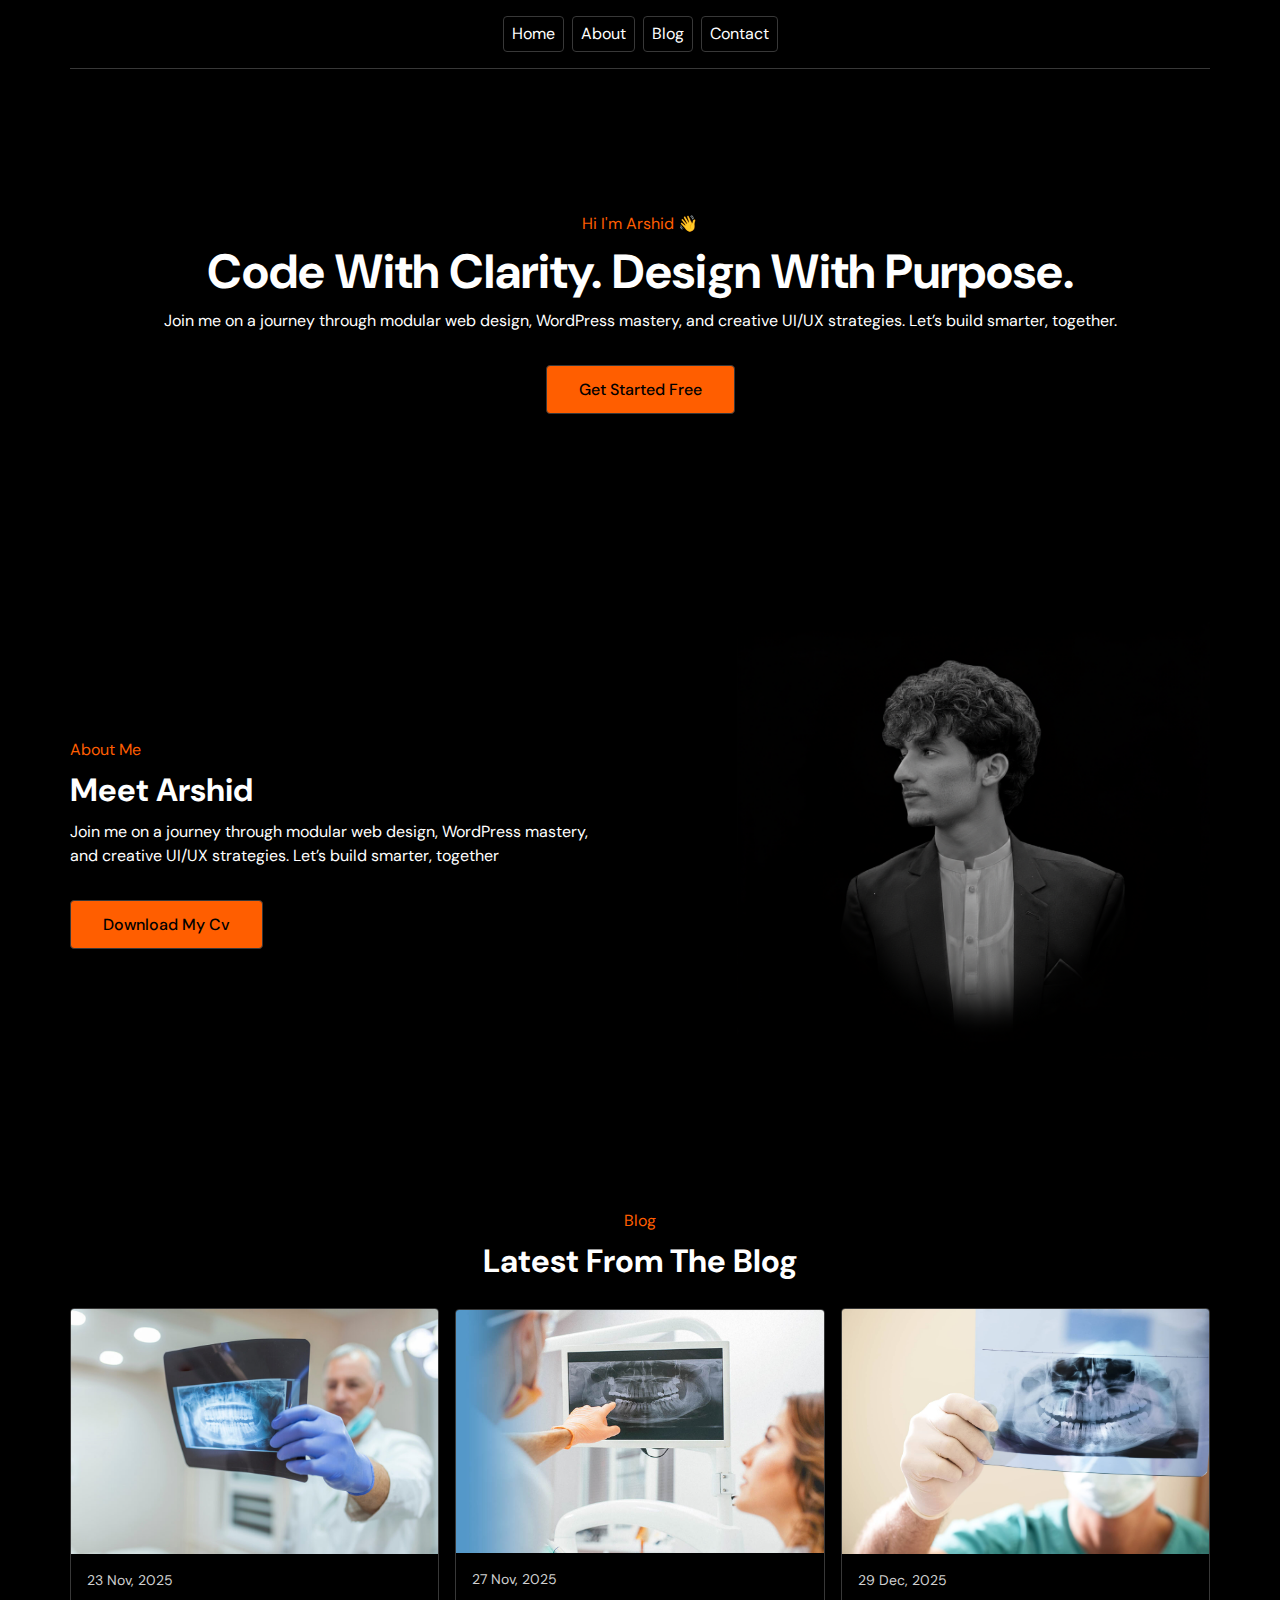
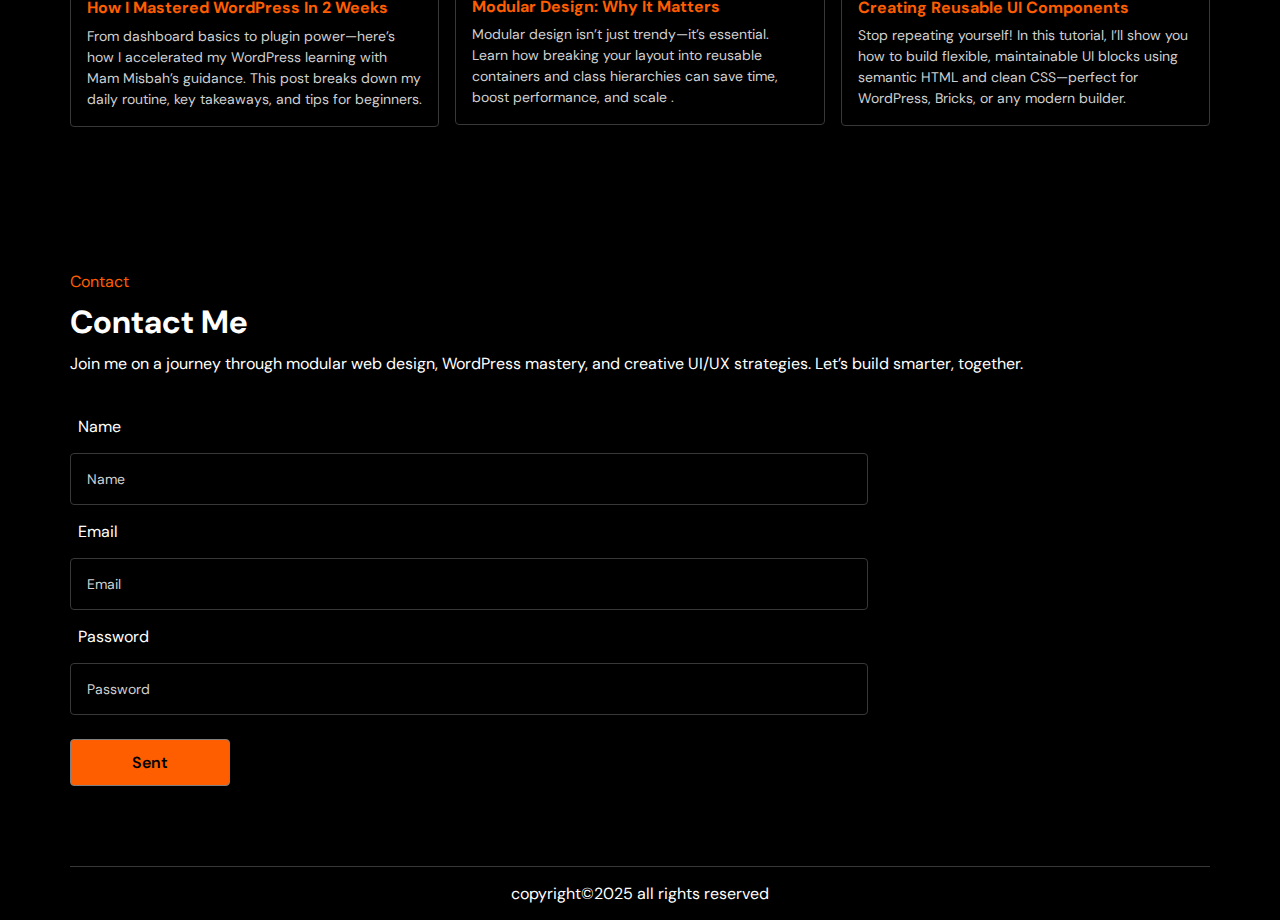
<file: index.html>
<!DOCTYPE html>
<html lang="en">
  <head>
    <meta charset="UTF-8" />
    <meta name="viewport" content="width=device-width, initial-scale=1.0" />
    <title>Code with Clarity. Design with Purpose.</title>
    <link rel="stylesheet" href="styles.css" />
    <link rel="preconnect" href="https://fonts.googleapis.com" />
    <link rel="preconnect" href="https://fonts.gstatic.com" crossorigin />
    <link
      href="https://fonts.googleapis.com/css2?family=DM+Sans:ital,opsz,wght@0,9..40,100..1000;1,9..40,100..1000&family=JetBrains+Mono:ital,wght@0,100..800;1,100..800&display=swap"
      rel="stylesheet"
    />
  </head>

  <body>
    <main>
      <div class="parent">
        <header class="header">
          <ul>
            <li><a href="#home">home</a></li>
            <li><a href="#about">about</a></li>
            <li><a href="#blog">blog</a></li>
            <li><a href="#contact">contact</a></li>
          </ul>
        </header>

        <div id="home" class="hero">
          <h4>hi I'm Arshid 👋</h4>
          <h1>Code with Clarity. Design with Purpose.</h1>
          <p class="herodesc">
            Join me on a journey through modular web design, WordPress mastery,
            and creative UI/UX strategies. Let’s build smarter, together.
          </p>
          <a class="btn-1" href="index.html"> get started free</a>
        </div>

        <div id="about" class="about">
          <div class="left">
            <h4>about me</h4>
            <h2>Meet Arshid</h2>
            <p class="herodesc">
              Join me on a journey through modular web design, WordPress
              mastery, and creative UI/UX strategies. Let’s build smarter,
              together
            </p>
            <a class="btn-1" href="index.html"> download my cv</a>
          </div>
          <div class="right">
            <img class="admin" src="imgs/arshid.png" alt="arshid" />
          </div>
        </div>

        <div id="blog" class="blog">
          <h4>blog</h4>
          <h2 class="titleforblog">Latest from the Blog</h2>

          <div class="postgrid">
            <div class="postloop">
              <img
                src="/imgs/dentistas_espana-1024x684.jpg"
                alt=""
                class="postimg"
              />
              <div class="postinfo">
                <p>23 Nov, 2025</p>
                <h2>How I Mastered WordPress in 2 Weeks</h2>
                <p>
                  From dashboard basics to plugin power—here’s how I accelerated
                  my WordPress learning with Mam Misbah’s guidance. This post
                  breaks down my daily routine, key takeaways, and tips for
                  beginners.
                </p>
              </div>
            </div>

            <div class="postloop">
              <img
                src="imgs/Radiologia-odontoiatrica.jpg"
                alt=""
                class="postimg"
              />
              <div class="postinfo">
                <p>27 Nov, 2025</p>
                <h2>Modular Design: Why It Matters</h2>
                <p>
                  Modular design isn’t just trendy—it’s essential. Learn how
                  breaking your layout into reusable containers and class
                  hierarchies can save time, boost performance, and scale .
                </p>
              </div>
            </div>

            <div class="postloop">
              <img
                src="/imgs/dreamstime_m_18272533.jpg"
                alt=""
                class="postimg"
              />
              <div class="postinfo">
                <p>29 Dec, 2025</p>
                <h2>Creating Reusable UI Components</h2>
                <p>
                  Stop repeating yourself! In this tutorial, I’ll show you how
                  to build flexible, maintainable UI blocks using semantic HTML
                  and clean CSS—perfect for WordPress, Bricks, or any modern
                  builder.
                </p>
              </div>
            </div>
          </div>
        </div>


                <div class="contact" id="contact">
                     <h4>contact</h4>
          <h2>Contact Me</h2>
          <p >
            Join me on a journey through modular web design, WordPress mastery,
            and creative UI/UX strategies. Let’s build smarter, together.
          </p>

                    <form class="mainform" action="">

                        <label for="name">Name</label>
                        <input type="text" name="name" placeholder="name" id="name">
                        <label for="email">Email</label>
                        <input type="email" name="Email" placeholder="Email" id="email" required >
                        <label for="password">password</label>
                        <input type="password" name="password" placeholder="password" id="password" required minlength="6" >
                        <input  id="submitbtn" type="submit" value="sent">



                    </form>

                </div>


                <footer class="footer"> copyright&copy;2025 all rights reserved </footer>












      </div>
    </main>
  </body>
</html>
</file>
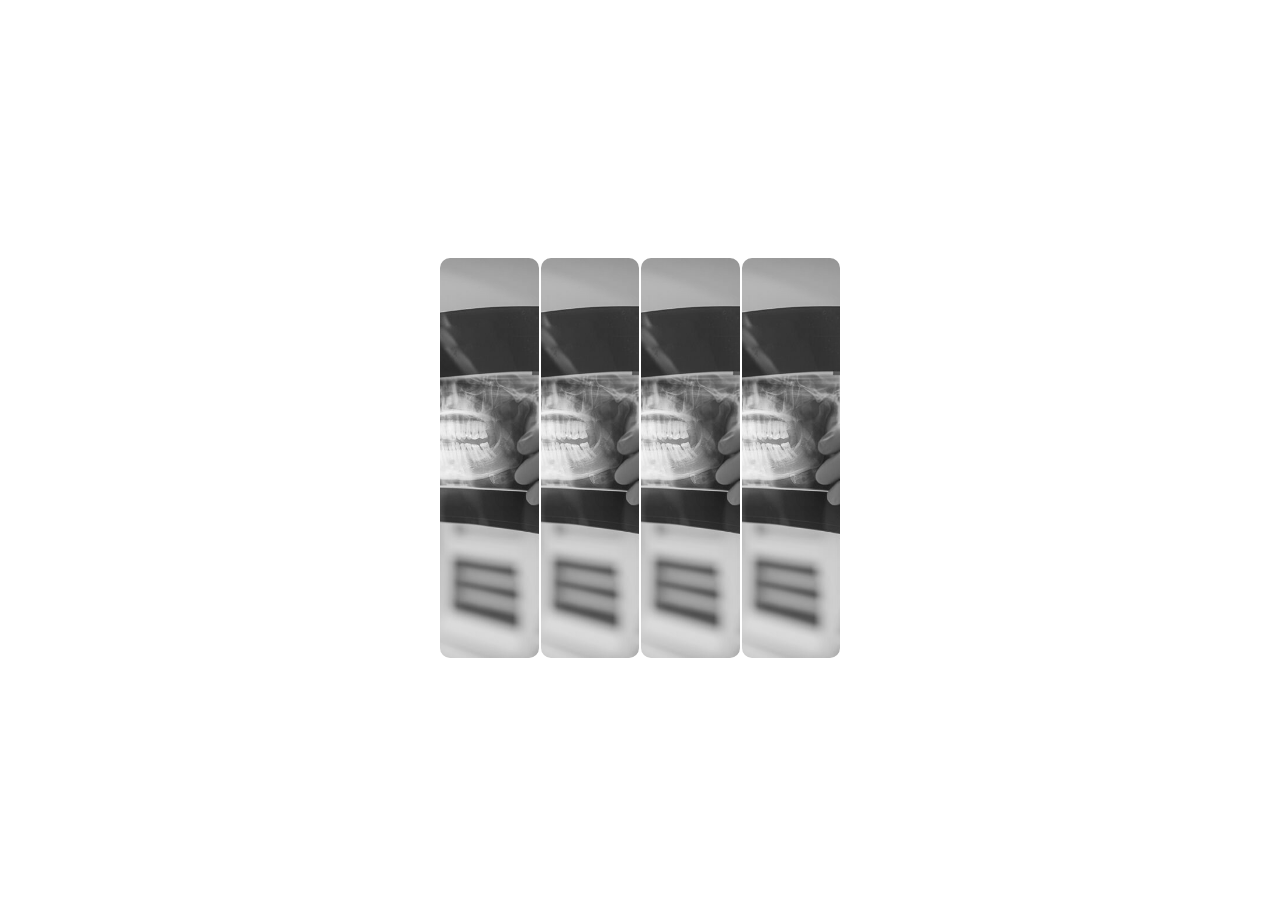
<file: hover.html>
<!DOCTYPE html>
<html lang="en">
  <head>
    <meta charset="UTF-8" />
    <meta name="viewport" content="width=device-width, initial-scale=1.0" />
    <title>Document</title>
    <style>
      .gallery {
        display: flex;
        height: 100vh;
        align-items: center;
        justify-content: center;
      }

      .wrapper {
        height: 400px;
        width: 400px;
        display: flex;
        gap: 2px;
      }

      .anime-card {
        height: 100%;
        width: 100%;
        flex: 1;
        cursor: pointer;
         transition: all 0.4s ease-in-out ;

      }

      .anime-card img {
        height: 100%;
        width: 100%;
        object-fit: cover;
        border-radius: 10px;
        filter: grayscale(1);
        transition: 0.5s ease-in-out ;
      }

      .no1{

        animation: widthis 0.5s ease-out 0s normal;
        animation-fill-mode:backwards;
        
        
      }

      @keyframes widthis {

        from{
            
            flex:4;
        }

        to {
            
            flex:1;
            
        }



      }






.anime-card:hover{


    flex:4;
   
}


.anime-card:hover img {
    filter: grayscale(0);
}






    </style>
  </head>
  <body>

    <div class="gallery">
    <div class="wrapper">
      <div class="anime-card no1">
        <img src="imgs/dentistas_espana-1024x684.jpg" alt="" />
      </div>
      <div class="anime-card">
        <img src="imgs/dentistas_espana-1024x684.jpg" alt="" />
      </div>
      <div class="anime-card">
        <img src="imgs/dentistas_espana-1024x684.jpg" alt="" />
      </div>
      <div class="anime-card">
        <img src="imgs/dentistas_espana-1024x684.jpg" alt="" />
      </div>
    </div>
    </div>
  </body>
</html>
</file>
<file: styles.css>
* {

    padding: 0;
    margin: 0;
    box-sizing: border-box;
}

:root {

    --black: #000000;
    --black-2: #0c0c0c;
    --white: #FFFFFF;
    --white-2: #d0d0d0;
    --brand: #ff5e00;

    --grey: #161515;
    --font: font-family: "DM Sans", sans-serif;
    --border: 1px solid #383838;
    --border-radius: 4px;
    --padding: 4rem 0rem;
    --padding-xl: 8rem 0rem;
    --padding-desktop: 6rem 0rem;
    --gap: 1rem;
    --gap-2: 20px;


    --h1: 3rem;
    --h1-tablet: 2.5rem;
    --h1-mob: 2rem;
    --h2: 2rem;
    --h3: 1.5rem;
    --h4: 1rem;
    --bold: 700;
    --semi-bold: 600;
    --medium: 500;




    --body-text: 1rem;
    --line-heigth-1: 90%;
    --line-height-2: 150%;



}



body {
    font-family: "DM Sans", sans-serif;
    background: #000;
    overflow-x: hidden;
}

main {

    background: var(--black);
    font-family: var(--font);
    width: 100%;
    margin: auto;


}


.parent {

    background: var(--black);
    font-family: var(--font);
    width: 100%;
    margin: auto;
    color: var(--white);
    background: var(--black);
    display: flex;
    flex-direction: column;
    gap: var(--gap);

    justify-content: center;
    align-items: center;




}


h1,
h2,
h3 {
    font-weight: var(--bold);
    text-transform: capitalize;
    line-height: var(--line-heigth-1);


}

h1 {
    font-size: var(--h1-mob);
}

h2 {
    font-size: var(--h2);
}

p {

    font-size: var(--body-text);
    line-height: var(--line-height-2);
}

h4 {
    font-weight: 400;
    font-size: 1rem;
    color: var(--brand);
    text-transform: capitalize;

}


.header {
    display: flex;
    flex-direction: row;
    padding: 1rem 0.5rem;
    justify-content: center;
    align-items: center;
    border-bottom: var(--border);
    width: 100%;

}

ul,
li {
    display: flex;
    flex-direction: row;
    list-style-type: none;
    gap: 0.5rem;
}

header a {
    display: inline-block;
    text-decoration: none;
    color: var(--white);
    padding: 0.4rem 0.5rem;
    background: #000;
    border: var(--border);
    border-radius: var(--border-radius);
    text-transform: capitalize;
    cursor: pointer;
    transition: all 0.6s ease-in-out 0s;


}

header a:hover {

    background: var(--white);
    color: var(--black);
    border-color: var(--brand);



}



.hero {

    width: 90%;
    text-align: center;
    background: var(--black);
    display: flex;
    flex-direction: column;
    gap: var(--gap);
    padding: var(--padding);
    justify-content: center;
    align-items: center;


}

.herodesc {
    padding-bottom: var(--gap);
}

.btn-1 {

    background: var(--brand);
    display: inline-block;
    text-decoration: none;
    color: var(--black);
    border: var(--border);
    border-radius: var(--border-radius);
    padding: 0.8rem 2rem;
    cursor: pointer;
    font-size: var(--body-text);
    font-weight: var(--medium);
    text-transform: capitalize;
    transition: all 0.5s linear 0s;
}

.btn-1:hover {

    background: var(--white);


}

/* blog */
.blog {
    width: 90%;
    text-align: center;
    background: var(--black);
    display: flex;
    flex-direction: column;
    gap: var(--gap);
    padding: var(--padding);

}

.postgrid {
    display: grid;
    grid-template-rows: repeat(3, 1fr);
    grid-template-columns: repeat(1, 1fr);
    gap: var(--gap);


}

.postloop {

    overflow: hidden;
    display: flex;
    flex-direction: column;

    border: var(--border);
    border-radius: var(--border-radius);
}

.titleforblog {
    padding-bottom: var(--gap);
}

.postinfo {
    text-align: start;
    overflow: hidden;
    display: flex;
    flex-direction: column;
    padding: 1rem;
    justify-content: start;
    align-items: start;
    gap: 10px;

}

.postinfo h2 {
    font-size: var(--h4);
    color: var(--brand);
    line-height: var(--line-heigth-1);
}

.postinfo p {
    font-size: 14px;
    color: var(--white-2);
}


.postimg {
    width: 100%
}





.about {
    width: 90%;
    text-align: start;
    background: var(--black);
    display: flex;
    flex-direction: column;
    gap: var(--gap);
    padding: var(--padding);
    justify-content: center;
    align-items: center;
}


.left,
.right {
    display: flex;
    flex-direction: column;
    align-items: start;

    gap: var(--gap);
}



.admin {
    width: 100%;
}

.team{
    display: flex;
    flex-direction: column;
    justify-content: center;
    align-items: center;
    width: 90%;
    gap: var(--gap-2);
}

.team h2 {
    padding-bottom: 2rem;
}


  .gallery {
        display: flex;
        align-items: center;
        justify-content: center;
      }

      .wrapper {
        height: 300px;
        width: 300px;
        display: flex;
        gap: 2px;
      }

      .anime-card {
        height: 100%;
        width: 100%;
        flex: 1;
        cursor: pointer;
         transition: all 1s ease-in-out ;

      }

      .anime-card .teammember {
        height: 100%;
        width: 100%;
        object-fit: cover;
        border-radius: 10px;
        border: var(--border);
        filter: grayscale(1);
        transition: 1s ease-in-out ;
      }

.anime-card:hover{


    flex:4;
   
}


.anime-card:hover .teammember {
    filter: grayscale(0);
}


.mainform {

    padding-top: 1rem;

    width: 100%;
    display: flex;
    flex-direction: column;
    gap: 8px;
}

      .no1{

        animation: widthis 3s ease 0s alternate;
        animation-fill-mode:backwards;
        
        
      }

      @keyframes widthis {
0% {
          flex: 1;
        }
        50% {
          flex: 4;
        }
        100% {
          flex: 1;
        }

      }


.contact {
    width: 90%;
    text-align: start;
    background: var(--black);
    display: flex;
    flex-direction: column;
    gap: var(--gap);
    padding: var(--padding);
    justify-content: start;
    align-items: start;

}



label,
input,
textarea,
input::placeholder {
    font-size: 14px;
    font-family: var(--font);
    text-transform: capitalize;
    color: var(--white-2);
    padding: 0.5rem;

}

label {
    font-size: var(--body-text);
    text-transform: capitalize;
    color: var(--white);

}



input {
    padding: 1rem 0.5rem;
    outline: none;
    background: #000;
    transition: all 0.5s ease;
    border: var(--border);
    border-radius: var(--border-radius);
}

input:focus {
    border-color: rgb(129, 129, 129);



    /* border-color: royalblue; */
}

.message {
    background: var(--black);
    border: var(--border);
    border-radius: var(--border-radius);
    min-height: 200px;
    resize: vertical;
}

.message:focus {

    border-color: rgb(129, 129, 129);

}


input:focus:valid {
    box-shadow: 1px 1px 5px rgb(0, 255, 98);
}

input:focus:invalid {
    box-shadow: 1px 1px 5px rgb(252, 127, 93);



}

#submitbtn {
    margin-top: 1rem;
    display: inline-block;
    width: 50%;
    padding: 12px 20px;
    background: var(--brand);
    color: rgb(0, 0, 0);
    border: 1px solid grey;
    font-family: var(--font);
    font-size: 16px;
    font-weight: 600;
    cursor: pointer;
    transition: all 0.4s ease-in-out 0s;

}

#submitbtn:hover {
    transform: translateX(5px);
}

.footer {

    border-top: var(--border);
    padding: 1rem 0rem;
    width: 100%;
    display: flex;
    align-items: center;
    justify-content: center;
}


.counter {

    padding-top: 1rem;
    width: 90%;
    display: grid;
    grid-template-rows: repeat(3, 1fr);
    grid-template-columns: repeat(1, 1fr);
    gap: var(--gap);


}

.features {

    border: var(--border);
    padding: 2rem 1rem;
    border-radius: var(--border-radius);
    display: flex;
    flex-direction: column;
    gap: 1rem;


    animation: fadeinup 1s linear normal 0s;

}


@keyframes fadeinup {


    0% {

        transform: translateY(40px);
        opacity: 0;
    }

    25% {

        transform: translateY(30px);
        opacity: 0.2;
    }

    50% {

        transform: translateY(20px);
        opacity: 0.5;
    }

    75% {

        transform: translateY(10px);
        opacity: 0.8;
    }


    100% {

        transform: translateY(0px);
        opacity: 1;
    }

}



.features h2 {

    color: var(--brand);

}

@media (min-width:768px) {



    .hero {
        padding: var(--padding);
        width: 95%;

    }
}



@media (min-width:1000px) {


    h1 {
        font-size: var(--h1);
    }


    .parent {
        width: 1140px;
        justify-content: start;
        align-items: center;


    }


    .hero {
        padding: var(--padding-xl);
        width: 100%;

    }


    .about {
        width: 100%;


        flex-direction: row;
    }

    .blog {
        width: 100%;

    }





    .postgrid {
        display: grid;
        justify-items: center;
        align-items: center;
        grid-template-rows: repeat(1, 1fr);
        grid-template-columns: repeat(3, 1fr);

    }

    .right {
        align-items: end;
    }


    .admin {
        width: 80%;
    }


    .contact {
        width: 100%;
    }

    .mainform {
        width: 70%
    }

    #submitbtn {
        width: 20%;
    }

    .counter {

        padding-top: 1rem;
        width:100%;
        display: grid;
        grid-template-rows: repeat(1, 1fr);
        grid-template-columns: repeat(3, 1fr);
        gap: var(--gap);


    }

    .team{
        width: 100%;
    }

    .wrapper{

        width: 600px;
        height: 400px;



    }


}
</file>
